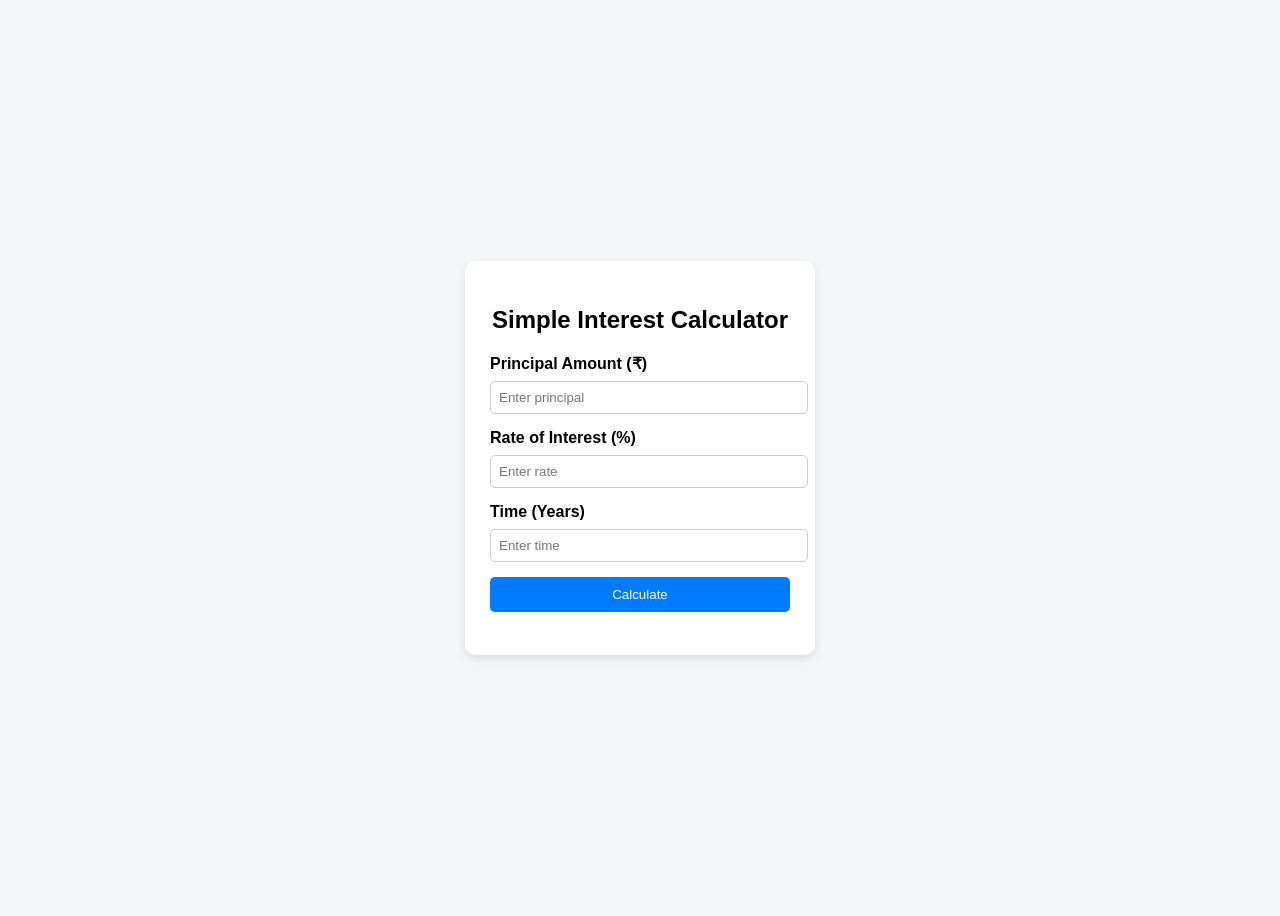
<file: index.html>
<!DOCTYPE html>
<html lang="en">
<head>
  <meta charset="UTF-8" />
  <meta name="viewport" content="width=device-width, initial-scale=1.0" />
  <title>Simple Interest Calculator</title>
  <link rel="stylesheet" href="style.css" />
</head>
<body>

  <div class="container">
    <h2>Simple Interest Calculator</h2>

    <label>Principal Amount (₹)</label>
    <input type="number" id="principal" placeholder="Enter principal" />

    <label>Rate of Interest (%)</label>
    <input type="number" id="rate" placeholder="Enter rate" />

    <label>Time (Years)</label>
    <input type="number" id="time" placeholder="Enter time" />

    <button onclick="calculateInterest()">Calculate</button>

    <h3 id="result"></h3>
  </div>

  <script src="script.js"></script>
</body>
</html>
</file>
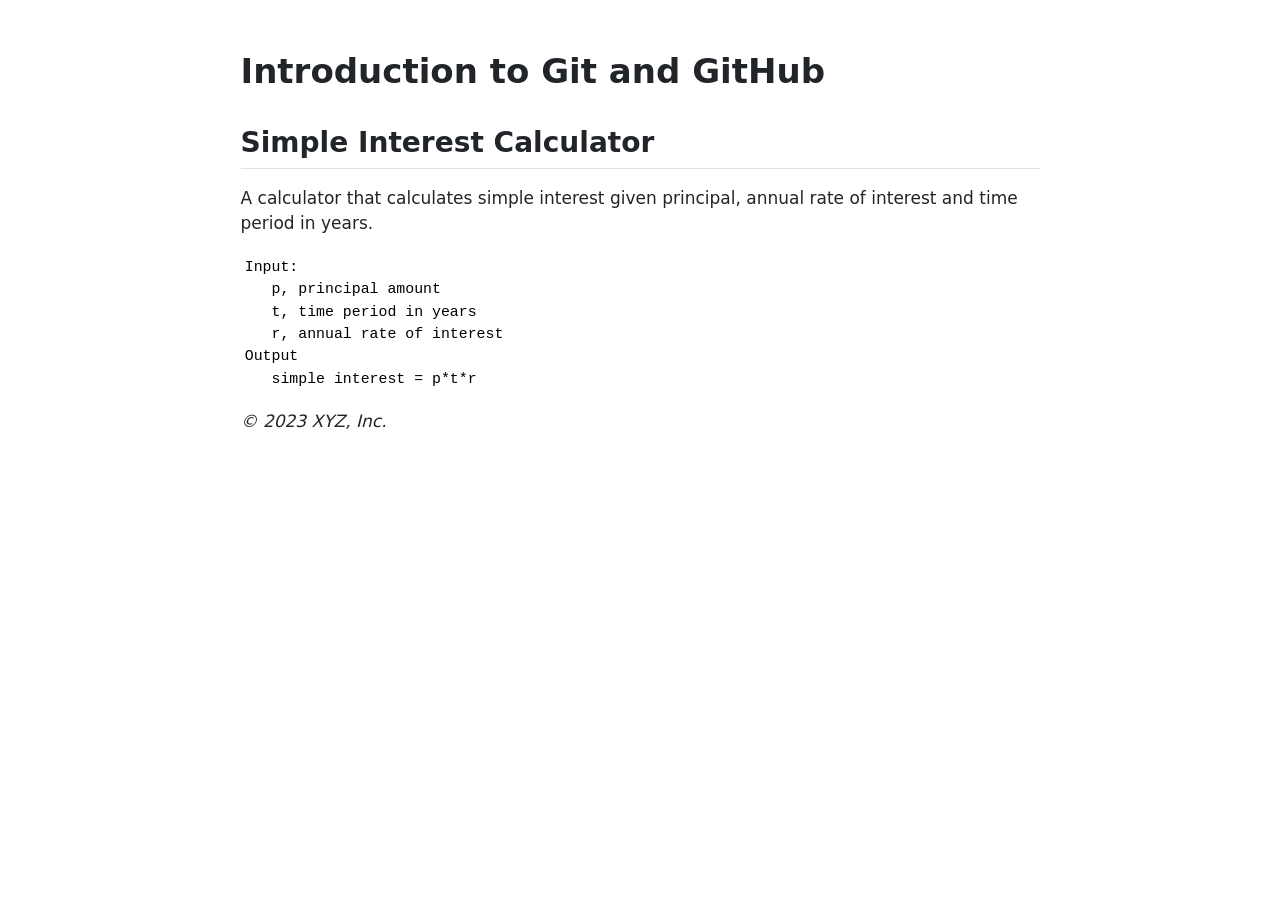
<file: README.html>
<!DOCTYPE html>
<html xmlns="http://www.w3.org/1999/xhtml" lang="en" xml:lang="en"><head>

<meta charset="utf-8">
<meta name="generator" content="quarto-1.5.57">

<meta name="viewport" content="width=device-width, initial-scale=1.0, user-scalable=yes">


<title>readme</title>
<style>
code{white-space: pre-wrap;}
span.smallcaps{font-variant: small-caps;}
div.columns{display: flex; gap: min(4vw, 1.5em);}
div.column{flex: auto; overflow-x: auto;}
div.hanging-indent{margin-left: 1.5em; text-indent: -1.5em;}
ul.task-list{list-style: none;}
ul.task-list li input[type="checkbox"] {
  width: 0.8em;
  margin: 0 0.8em 0.2em -1em; /* quarto-specific, see https://github.com/quarto-dev/quarto-cli/issues/4556 */ 
  vertical-align: middle;
}
</style>


<script src="README_files/libs/clipboard/clipboard.min.js"></script>
<script src="README_files/libs/quarto-html/quarto.js"></script>
<script src="README_files/libs/quarto-html/popper.min.js"></script>
<script src="README_files/libs/quarto-html/tippy.umd.min.js"></script>
<script src="README_files/libs/quarto-html/anchor.min.js"></script>
<link href="README_files/libs/quarto-html/tippy.css" rel="stylesheet">
<link href="README_files/libs/quarto-html/quarto-syntax-highlighting.css" rel="stylesheet" id="quarto-text-highlighting-styles">
<script src="README_files/libs/bootstrap/bootstrap.min.js"></script>
<link href="README_files/libs/bootstrap/bootstrap-icons.css" rel="stylesheet">
<link href="README_files/libs/bootstrap/bootstrap.min.css" rel="stylesheet" id="quarto-bootstrap" data-mode="light">


</head>

<body class="fullcontent">

<div id="quarto-content" class="page-columns page-rows-contents page-layout-article">

<main class="content" id="quarto-document-content">




<section id="introduction-to-git-and-github" class="level1">
<h1>Introduction to Git and GitHub</h1>
<section id="simple-interest-calculator" class="level2">
<h2 class="anchored" data-anchor-id="simple-interest-calculator">Simple Interest Calculator</h2>
<p>A calculator that calculates simple interest given principal, annual rate of interest and time period in years.</p>
<pre><code>Input:
   p, principal amount
   t, time period in years
   r, annual rate of interest
Output
   simple interest = p*t*r</code></pre>
<p><em>© 2023 XYZ, Inc.</em></p>
</section>
</section>

</main>
<!-- /main column -->
<script id="quarto-html-after-body" type="application/javascript">
window.document.addEventListener("DOMContentLoaded", function (event) {
  const toggleBodyColorMode = (bsSheetEl) => {
    const mode = bsSheetEl.getAttribute("data-mode");
    const bodyEl = window.document.querySelector("body");
    if (mode === "dark") {
      bodyEl.classList.add("quarto-dark");
      bodyEl.classList.remove("quarto-light");
    } else {
      bodyEl.classList.add("quarto-light");
      bodyEl.classList.remove("quarto-dark");
    }
  }
  const toggleBodyColorPrimary = () => {
    const bsSheetEl = window.document.querySelector("link#quarto-bootstrap");
    if (bsSheetEl) {
      toggleBodyColorMode(bsSheetEl);
    }
  }
  toggleBodyColorPrimary();  
  const icon = "";
  const anchorJS = new window.AnchorJS();
  anchorJS.options = {
    placement: 'right',
    icon: icon
  };
  anchorJS.add('.anchored');
  const isCodeAnnotation = (el) => {
    for (const clz of el.classList) {
      if (clz.startsWith('code-annotation-')) {                     
        return true;
      }
    }
    return false;
  }
  const onCopySuccess = function(e) {
    // button target
    const button = e.trigger;
    // don't keep focus
    button.blur();
    // flash "checked"
    button.classList.add('code-copy-button-checked');
    var currentTitle = button.getAttribute("title");
    button.setAttribute("title", "Copied!");
    let tooltip;
    if (window.bootstrap) {
      button.setAttribute("data-bs-toggle", "tooltip");
      button.setAttribute("data-bs-placement", "left");
      button.setAttribute("data-bs-title", "Copied!");
      tooltip = new bootstrap.Tooltip(button, 
        { trigger: "manual", 
          customClass: "code-copy-button-tooltip",
          offset: [0, -8]});
      tooltip.show();    
    }
    setTimeout(function() {
      if (tooltip) {
        tooltip.hide();
        button.removeAttribute("data-bs-title");
        button.removeAttribute("data-bs-toggle");
        button.removeAttribute("data-bs-placement");
      }
      button.setAttribute("title", currentTitle);
      button.classList.remove('code-copy-button-checked');
    }, 1000);
    // clear code selection
    e.clearSelection();
  }
  const getTextToCopy = function(trigger) {
      const codeEl = trigger.previousElementSibling.cloneNode(true);
      for (const childEl of codeEl.children) {
        if (isCodeAnnotation(childEl)) {
          childEl.remove();
        }
      }
      return codeEl.innerText;
  }
  const clipboard = new window.ClipboardJS('.code-copy-button:not([data-in-quarto-modal])', {
    text: getTextToCopy
  });
  clipboard.on('success', onCopySuccess);
  if (window.document.getElementById('quarto-embedded-source-code-modal')) {
    // For code content inside modals, clipBoardJS needs to be initialized with a container option
    // TODO: Check when it could be a function (https://github.com/zenorocha/clipboard.js/issues/860)
    const clipboardModal = new window.ClipboardJS('.code-copy-button[data-in-quarto-modal]', {
      text: getTextToCopy,
      container: window.document.getElementById('quarto-embedded-source-code-modal')
    });
    clipboardModal.on('success', onCopySuccess);
  }
    var localhostRegex = new RegExp(/^(?:http|https):\/\/localhost\:?[0-9]*\//);
    var mailtoRegex = new RegExp(/^mailto:/);
      var filterRegex = new RegExp('/' + window.location.host + '/');
    var isInternal = (href) => {
        return filterRegex.test(href) || localhostRegex.test(href) || mailtoRegex.test(href);
    }
    // Inspect non-navigation links and adorn them if external
 	var links = window.document.querySelectorAll('a[href]:not(.nav-link):not(.navbar-brand):not(.toc-action):not(.sidebar-link):not(.sidebar-item-toggle):not(.pagination-link):not(.no-external):not([aria-hidden]):not(.dropdown-item):not(.quarto-navigation-tool):not(.about-link)');
    for (var i=0; i<links.length; i++) {
      const link = links[i];
      if (!isInternal(link.href)) {
        // undo the damage that might have been done by quarto-nav.js in the case of
        // links that we want to consider external
        if (link.dataset.originalHref !== undefined) {
          link.href = link.dataset.originalHref;
        }
      }
    }
  function tippyHover(el, contentFn, onTriggerFn, onUntriggerFn) {
    const config = {
      allowHTML: true,
      maxWidth: 500,
      delay: 100,
      arrow: false,
      appendTo: function(el) {
          return el.parentElement;
      },
      interactive: true,
      interactiveBorder: 10,
      theme: 'quarto',
      placement: 'bottom-start',
    };
    if (contentFn) {
      config.content = contentFn;
    }
    if (onTriggerFn) {
      config.onTrigger = onTriggerFn;
    }
    if (onUntriggerFn) {
      config.onUntrigger = onUntriggerFn;
    }
    window.tippy(el, config); 
  }
  const noterefs = window.document.querySelectorAll('a[role="doc-noteref"]');
  for (var i=0; i<noterefs.length; i++) {
    const ref = noterefs[i];
    tippyHover(ref, function() {
      // use id or data attribute instead here
      let href = ref.getAttribute('data-footnote-href') || ref.getAttribute('href');
      try { href = new URL(href).hash; } catch {}
      const id = href.replace(/^#\/?/, "");
      const note = window.document.getElementById(id);
      if (note) {
        return note.innerHTML;
      } else {
        return "";
      }
    });
  }
  const xrefs = window.document.querySelectorAll('a.quarto-xref');
  const processXRef = (id, note) => {
    // Strip column container classes
    const stripColumnClz = (el) => {
      el.classList.remove("page-full", "page-columns");
      if (el.children) {
        for (const child of el.children) {
          stripColumnClz(child);
        }
      }
    }
    stripColumnClz(note)
    if (id === null || id.startsWith('sec-')) {
      // Special case sections, only their first couple elements
      const container = document.createElement("div");
      if (note.children && note.children.length > 2) {
        container.appendChild(note.children[0].cloneNode(true));
        for (let i = 1; i < note.children.length; i++) {
          const child = note.children[i];
          if (child.tagName === "P" && child.innerText === "") {
            continue;
          } else {
            container.appendChild(child.cloneNode(true));
            break;
          }
        }
        if (window.Quarto?.typesetMath) {
          window.Quarto.typesetMath(container);
        }
        return container.innerHTML
      } else {
        if (window.Quarto?.typesetMath) {
          window.Quarto.typesetMath(note);
        }
        return note.innerHTML;
      }
    } else {
      // Remove any anchor links if they are present
      const anchorLink = note.querySelector('a.anchorjs-link');
      if (anchorLink) {
        anchorLink.remove();
      }
      if (window.Quarto?.typesetMath) {
        window.Quarto.typesetMath(note);
      }
      // TODO in 1.5, we should make sure this works without a callout special case
      if (note.classList.contains("callout")) {
        return note.outerHTML;
      } else {
        return note.innerHTML;
      }
    }
  }
  for (var i=0; i<xrefs.length; i++) {
    const xref = xrefs[i];
    tippyHover(xref, undefined, function(instance) {
      instance.disable();
      let url = xref.getAttribute('href');
      let hash = undefined; 
      if (url.startsWith('#')) {
        hash = url;
      } else {
        try { hash = new URL(url).hash; } catch {}
      }
      if (hash) {
        const id = hash.replace(/^#\/?/, "");
        const note = window.document.getElementById(id);
        if (note !== null) {
          try {
            const html = processXRef(id, note.cloneNode(true));
            instance.setContent(html);
          } finally {
            instance.enable();
            instance.show();
          }
        } else {
          // See if we can fetch this
          fetch(url.split('#')[0])
          .then(res => res.text())
          .then(html => {
            const parser = new DOMParser();
            const htmlDoc = parser.parseFromString(html, "text/html");
            const note = htmlDoc.getElementById(id);
            if (note !== null) {
              const html = processXRef(id, note);
              instance.setContent(html);
            } 
          }).finally(() => {
            instance.enable();
            instance.show();
          });
        }
      } else {
        // See if we can fetch a full url (with no hash to target)
        // This is a special case and we should probably do some content thinning / targeting
        fetch(url)
        .then(res => res.text())
        .then(html => {
          const parser = new DOMParser();
          const htmlDoc = parser.parseFromString(html, "text/html");
          const note = htmlDoc.querySelector('main.content');
          if (note !== null) {
            // This should only happen for chapter cross references
            // (since there is no id in the URL)
            // remove the first header
            if (note.children.length > 0 && note.children[0].tagName === "HEADER") {
              note.children[0].remove();
            }
            const html = processXRef(null, note);
            instance.setContent(html);
          } 
        }).finally(() => {
          instance.enable();
          instance.show();
        });
      }
    }, function(instance) {
    });
  }
      let selectedAnnoteEl;
      const selectorForAnnotation = ( cell, annotation) => {
        let cellAttr = 'data-code-cell="' + cell + '"';
        let lineAttr = 'data-code-annotation="' +  annotation + '"';
        const selector = 'span[' + cellAttr + '][' + lineAttr + ']';
        return selector;
      }
      const selectCodeLines = (annoteEl) => {
        const doc = window.document;
        const targetCell = annoteEl.getAttribute("data-target-cell");
        const targetAnnotation = annoteEl.getAttribute("data-target-annotation");
        const annoteSpan = window.document.querySelector(selectorForAnnotation(targetCell, targetAnnotation));
        const lines = annoteSpan.getAttribute("data-code-lines").split(",");
        const lineIds = lines.map((line) => {
          return targetCell + "-" + line;
        })
        let top = null;
        let height = null;
        let parent = null;
        if (lineIds.length > 0) {
            //compute the position of the single el (top and bottom and make a div)
            const el = window.document.getElementById(lineIds[0]);
            top = el.offsetTop;
            height = el.offsetHeight;
            parent = el.parentElement.parentElement;
          if (lineIds.length > 1) {
            const lastEl = window.document.getElementById(lineIds[lineIds.length - 1]);
            const bottom = lastEl.offsetTop + lastEl.offsetHeight;
            height = bottom - top;
          }
          if (top !== null && height !== null && parent !== null) {
            // cook up a div (if necessary) and position it 
            let div = window.document.getElementById("code-annotation-line-highlight");
            if (div === null) {
              div = window.document.createElement("div");
              div.setAttribute("id", "code-annotation-line-highlight");
              div.style.position = 'absolute';
              parent.appendChild(div);
            }
            div.style.top = top - 2 + "px";
            div.style.height = height + 4 + "px";
            div.style.left = 0;
            let gutterDiv = window.document.getElementById("code-annotation-line-highlight-gutter");
            if (gutterDiv === null) {
              gutterDiv = window.document.createElement("div");
              gutterDiv.setAttribute("id", "code-annotation-line-highlight-gutter");
              gutterDiv.style.position = 'absolute';
              const codeCell = window.document.getElementById(targetCell);
              const gutter = codeCell.querySelector('.code-annotation-gutter');
              gutter.appendChild(gutterDiv);
            }
            gutterDiv.style.top = top - 2 + "px";
            gutterDiv.style.height = height + 4 + "px";
          }
          selectedAnnoteEl = annoteEl;
        }
      };
      const unselectCodeLines = () => {
        const elementsIds = ["code-annotation-line-highlight", "code-annotation-line-highlight-gutter"];
        elementsIds.forEach((elId) => {
          const div = window.document.getElementById(elId);
          if (div) {
            div.remove();
          }
        });
        selectedAnnoteEl = undefined;
      };
        // Handle positioning of the toggle
    window.addEventListener(
      "resize",
      throttle(() => {
        elRect = undefined;
        if (selectedAnnoteEl) {
          selectCodeLines(selectedAnnoteEl);
        }
      }, 10)
    );
    function throttle(fn, ms) {
    let throttle = false;
    let timer;
      return (...args) => {
        if(!throttle) { // first call gets through
            fn.apply(this, args);
            throttle = true;
        } else { // all the others get throttled
            if(timer) clearTimeout(timer); // cancel #2
            timer = setTimeout(() => {
              fn.apply(this, args);
              timer = throttle = false;
            }, ms);
        }
      };
    }
      // Attach click handler to the DT
      const annoteDls = window.document.querySelectorAll('dt[data-target-cell]');
      for (const annoteDlNode of annoteDls) {
        annoteDlNode.addEventListener('click', (event) => {
          const clickedEl = event.target;
          if (clickedEl !== selectedAnnoteEl) {
            unselectCodeLines();
            const activeEl = window.document.querySelector('dt[data-target-cell].code-annotation-active');
            if (activeEl) {
              activeEl.classList.remove('code-annotation-active');
            }
            selectCodeLines(clickedEl);
            clickedEl.classList.add('code-annotation-active');
          } else {
            // Unselect the line
            unselectCodeLines();
            clickedEl.classList.remove('code-annotation-active');
          }
        });
      }
  const findCites = (el) => {
    const parentEl = el.parentElement;
    if (parentEl) {
      const cites = parentEl.dataset.cites;
      if (cites) {
        return {
          el,
          cites: cites.split(' ')
        };
      } else {
        return findCites(el.parentElement)
      }
    } else {
      return undefined;
    }
  };
  var bibliorefs = window.document.querySelectorAll('a[role="doc-biblioref"]');
  for (var i=0; i<bibliorefs.length; i++) {
    const ref = bibliorefs[i];
    const citeInfo = findCites(ref);
    if (citeInfo) {
      tippyHover(citeInfo.el, function() {
        var popup = window.document.createElement('div');
        citeInfo.cites.forEach(function(cite) {
          var citeDiv = window.document.createElement('div');
          citeDiv.classList.add('hanging-indent');
          citeDiv.classList.add('csl-entry');
          var biblioDiv = window.document.getElementById('ref-' + cite);
          if (biblioDiv) {
            citeDiv.innerHTML = biblioDiv.innerHTML;
          }
          popup.appendChild(citeDiv);
        });
        return popup.innerHTML;
      });
    }
  }
});
</script>
</div> <!-- /content -->




</body></html>
</file>
<file: style.css>
body {
  font-family: Arial, sans-serif;
  background-color: #f4f6f8;
  display: flex;
  justify-content: center;
  align-items: center;
  height: 100vh;
}

.container {
  background: #ffffff;
  padding: 25px;
  width: 300px;
  border-radius: 10px;
  box-shadow: 0 4px 10px rgba(0, 0, 0, 0.1);
}

h2 {
  text-align: center;
  margin-bottom: 20px;
}

label {
  font-weight: bold;
}

input {
  width: 100%;
  padding: 8px;
  margin: 8px 0 15px;
  border: 1px solid #ccc;
  border-radius: 5px;
}

button {
  width: 100%;
  padding: 10px;
  background-color: #007bff;
  color: white;
  border: none;
  border-radius: 5px;
  cursor: pointer;
}

button:hover {
  background-color: #0056b3;
}

#result {
  text-align: center;
  margin-top: 15px;
  color: green;
}
</file>
<file: README_files/libs/quarto-html/tippy.css>
.tippy-box[data-animation=fade][data-state=hidden]{opacity:0}[data-tippy-root]{max-width:calc(100vw - 10px)}.tippy-box{position:relative;background-color:#333;color:#fff;border-radius:4px;font-size:14px;line-height:1.4;white-space:normal;outline:0;transition-property:transform,visibility,opacity}.tippy-box[data-placement^=top]>.tippy-arrow{bottom:0}.tippy-box[data-placement^=top]>.tippy-arrow:before{bottom:-7px;left:0;border-width:8px 8px 0;border-top-color:initial;transform-origin:center top}.tippy-box[data-placement^=bottom]>.tippy-arrow{top:0}.tippy-box[data-placement^=bottom]>.tippy-arrow:before{top:-7px;left:0;border-width:0 8px 8px;border-bottom-color:initial;transform-origin:center bottom}.tippy-box[data-placement^=left]>.tippy-arrow{right:0}.tippy-box[data-placement^=left]>.tippy-arrow:before{border-width:8px 0 8px 8px;border-left-color:initial;right:-7px;transform-origin:center left}.tippy-box[data-placement^=right]>.tippy-arrow{left:0}.tippy-box[data-placement^=right]>.tippy-arrow:before{left:-7px;border-width:8px 8px 8px 0;border-right-color:initial;transform-origin:center right}.tippy-box[data-inertia][data-state=visible]{transition-timing-function:cubic-bezier(.54,1.5,.38,1.11)}.tippy-arrow{width:16px;height:16px;color:#333}.tippy-arrow:before{content:"";position:absolute;border-color:transparent;border-style:solid}.tippy-content{position:relative;padding:5px 9px;z-index:1}
</file>
<file: README_files/libs/quarto-html/quarto-syntax-highlighting.css>
/* quarto syntax highlight colors */
:root {
  --quarto-hl-ot-color: #003B4F;
  --quarto-hl-at-color: #657422;
  --quarto-hl-ss-color: #20794D;
  --quarto-hl-an-color: #5E5E5E;
  --quarto-hl-fu-color: #4758AB;
  --quarto-hl-st-color: #20794D;
  --quarto-hl-cf-color: #003B4F;
  --quarto-hl-op-color: #5E5E5E;
  --quarto-hl-er-color: #AD0000;
  --quarto-hl-bn-color: #AD0000;
  --quarto-hl-al-color: #AD0000;
  --quarto-hl-va-color: #111111;
  --quarto-hl-bu-color: inherit;
  --quarto-hl-ex-color: inherit;
  --quarto-hl-pp-color: #AD0000;
  --quarto-hl-in-color: #5E5E5E;
  --quarto-hl-vs-color: #20794D;
  --quarto-hl-wa-color: #5E5E5E;
  --quarto-hl-do-color: #5E5E5E;
  --quarto-hl-im-color: #00769E;
  --quarto-hl-ch-color: #20794D;
  --quarto-hl-dt-color: #AD0000;
  --quarto-hl-fl-color: #AD0000;
  --quarto-hl-co-color: #5E5E5E;
  --quarto-hl-cv-color: #5E5E5E;
  --quarto-hl-cn-color: #8f5902;
  --quarto-hl-sc-color: #5E5E5E;
  --quarto-hl-dv-color: #AD0000;
  --quarto-hl-kw-color: #003B4F;
}

/* other quarto variables */
:root {
  --quarto-font-monospace: SFMono-Regular, Menlo, Monaco, Consolas, "Liberation Mono", "Courier New", monospace;
}

pre > code.sourceCode > span {
  color: #003B4F;
}

code span {
  color: #003B4F;
}

code.sourceCode > span {
  color: #003B4F;
}

div.sourceCode,
div.sourceCode pre.sourceCode {
  color: #003B4F;
}

code span.ot {
  color: #003B4F;
  font-style: inherit;
}

code span.at {
  color: #657422;
  font-style: inherit;
}

code span.ss {
  color: #20794D;
  font-style: inherit;
}

code span.an {
  color: #5E5E5E;
  font-style: inherit;
}

code span.fu {
  color: #4758AB;
  font-style: inherit;
}

code span.st {
  color: #20794D;
  font-style: inherit;
}

code span.cf {
  color: #003B4F;
  font-weight: bold;
  font-style: inherit;
}

code span.op {
  color: #5E5E5E;
  font-style: inherit;
}

code span.er {
  color: #AD0000;
  font-style: inherit;
}

code span.bn {
  color: #AD0000;
  font-style: inherit;
}

code span.al {
  color: #AD0000;
  font-style: inherit;
}

code span.va {
  color: #111111;
  font-style: inherit;
}

code span.bu {
  font-style: inherit;
}

code span.ex {
  font-style: inherit;
}

code span.pp {
  color: #AD0000;
  font-style: inherit;
}

code span.in {
  color: #5E5E5E;
  font-style: inherit;
}

code span.vs {
  color: #20794D;
  font-style: inherit;
}

code span.wa {
  color: #5E5E5E;
  font-style: italic;
}

code span.do {
  color: #5E5E5E;
  font-style: italic;
}

code span.im {
  color: #00769E;
  font-style: inherit;
}

code span.ch {
  color: #20794D;
  font-style: inherit;
}

code span.dt {
  color: #AD0000;
  font-style: inherit;
}

code span.fl {
  color: #AD0000;
  font-style: inherit;
}

code span.co {
  color: #5E5E5E;
  font-style: inherit;
}

code span.cv {
  color: #5E5E5E;
  font-style: italic;
}

code span.cn {
  color: #8f5902;
  font-style: inherit;
}

code span.sc {
  color: #5E5E5E;
  font-style: inherit;
}

code span.dv {
  color: #AD0000;
  font-style: inherit;
}

code span.kw {
  color: #003B4F;
  font-weight: bold;
  font-style: inherit;
}

.prevent-inlining {
  content: "</";
}

/*# sourceMappingURL=debc5d5d77c3f9108843748ff7464032.css.map */
</file>
